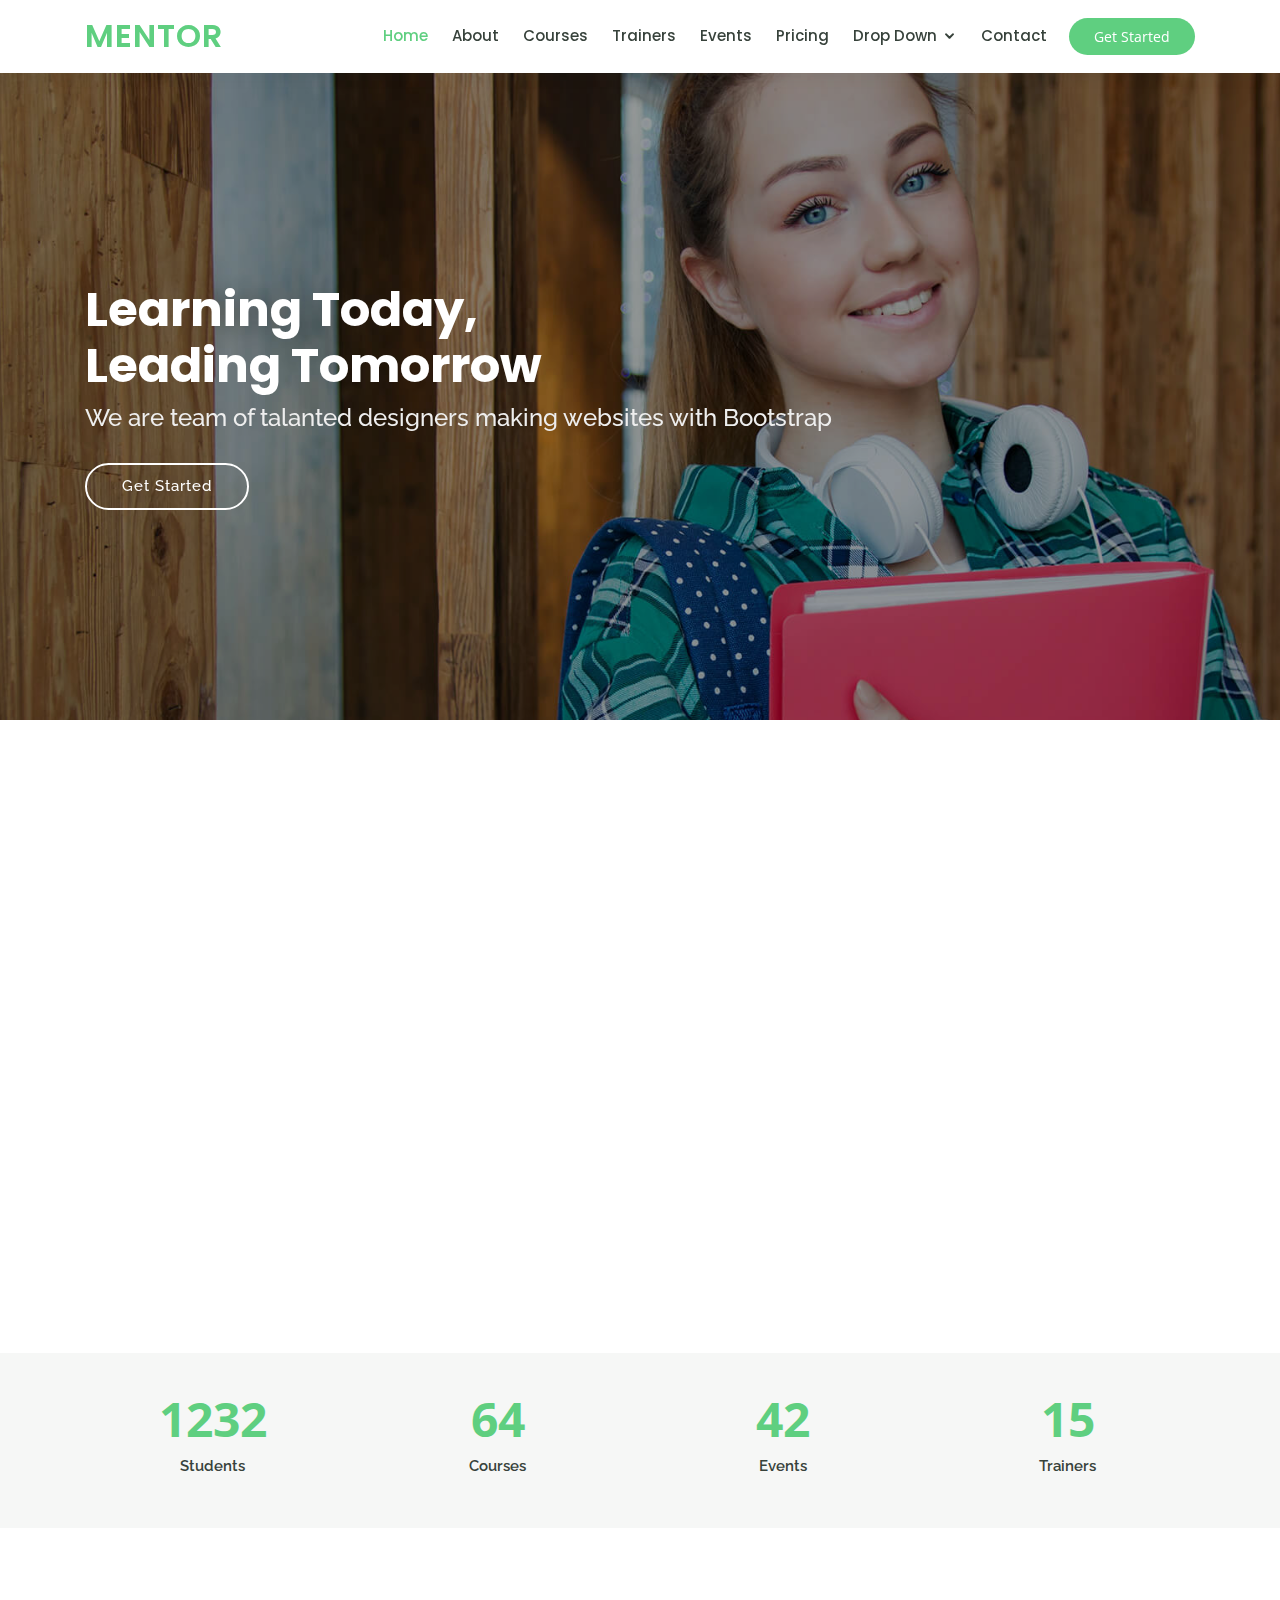
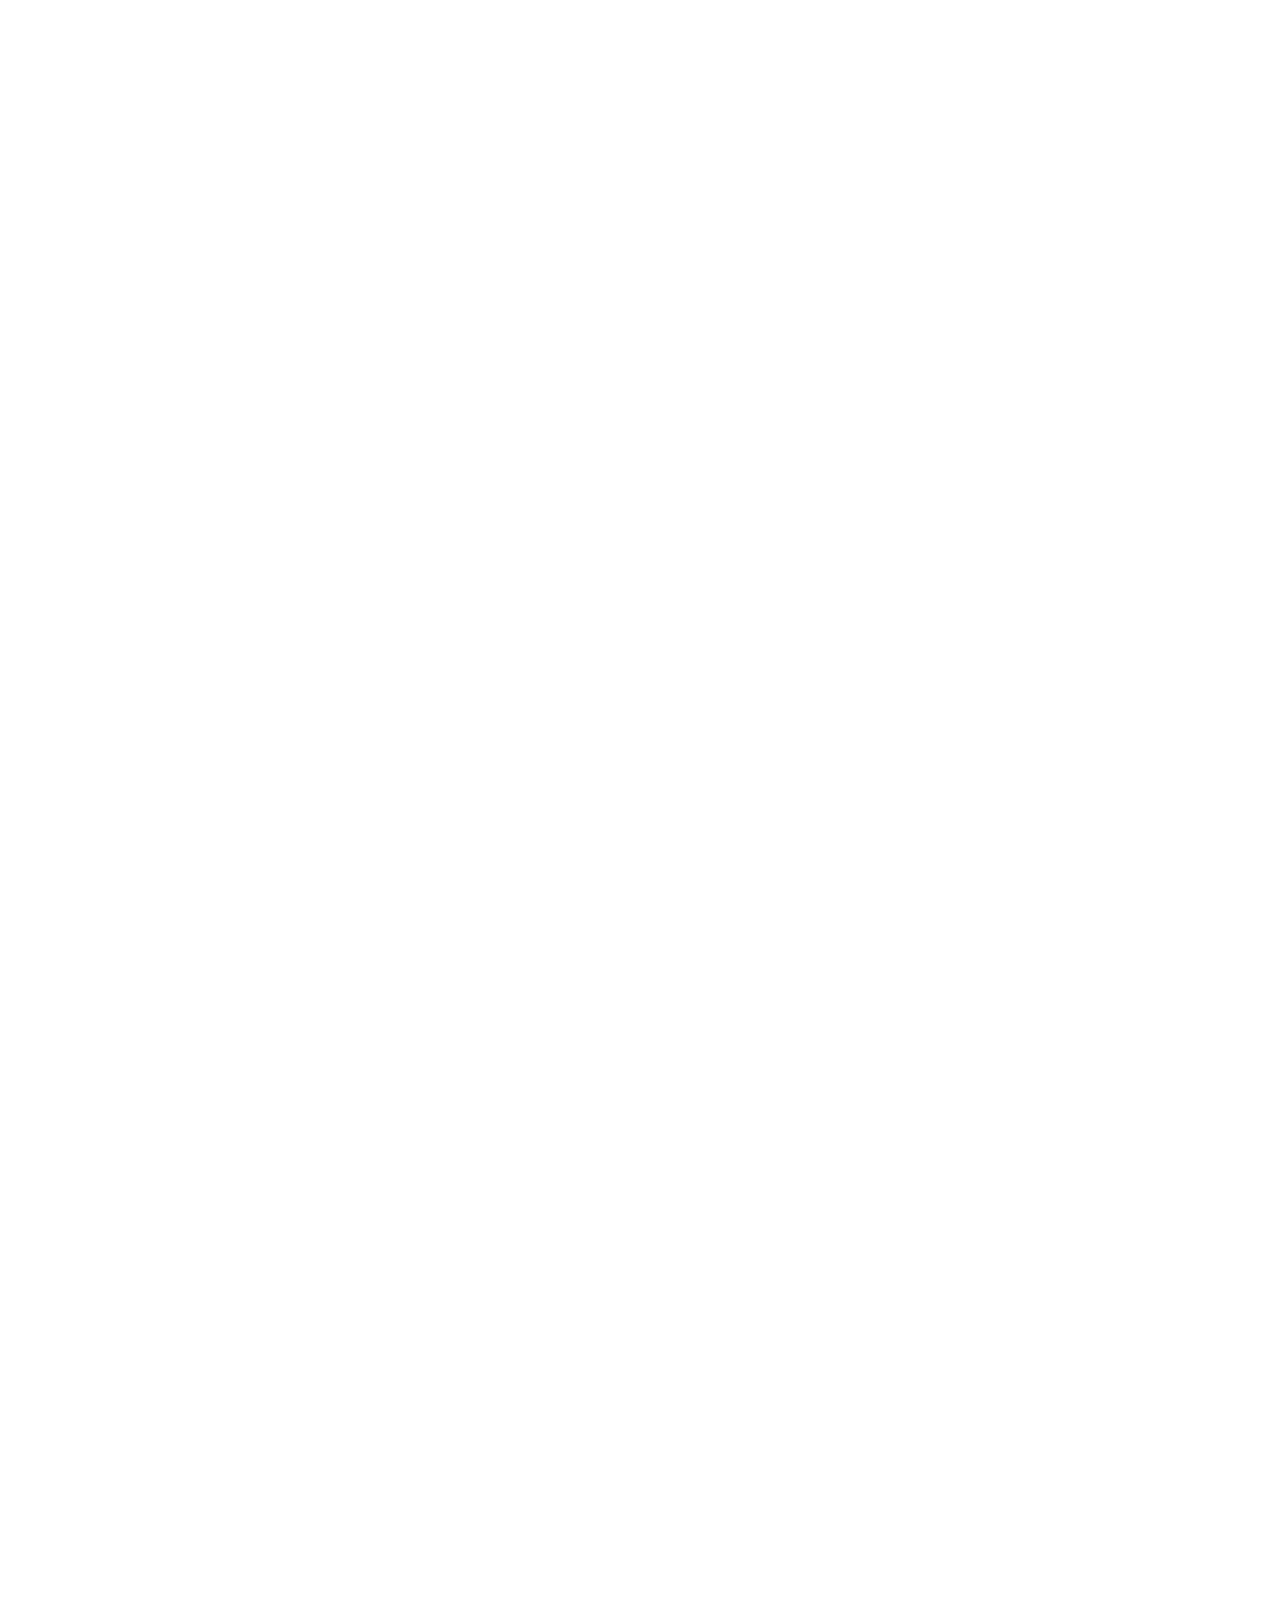
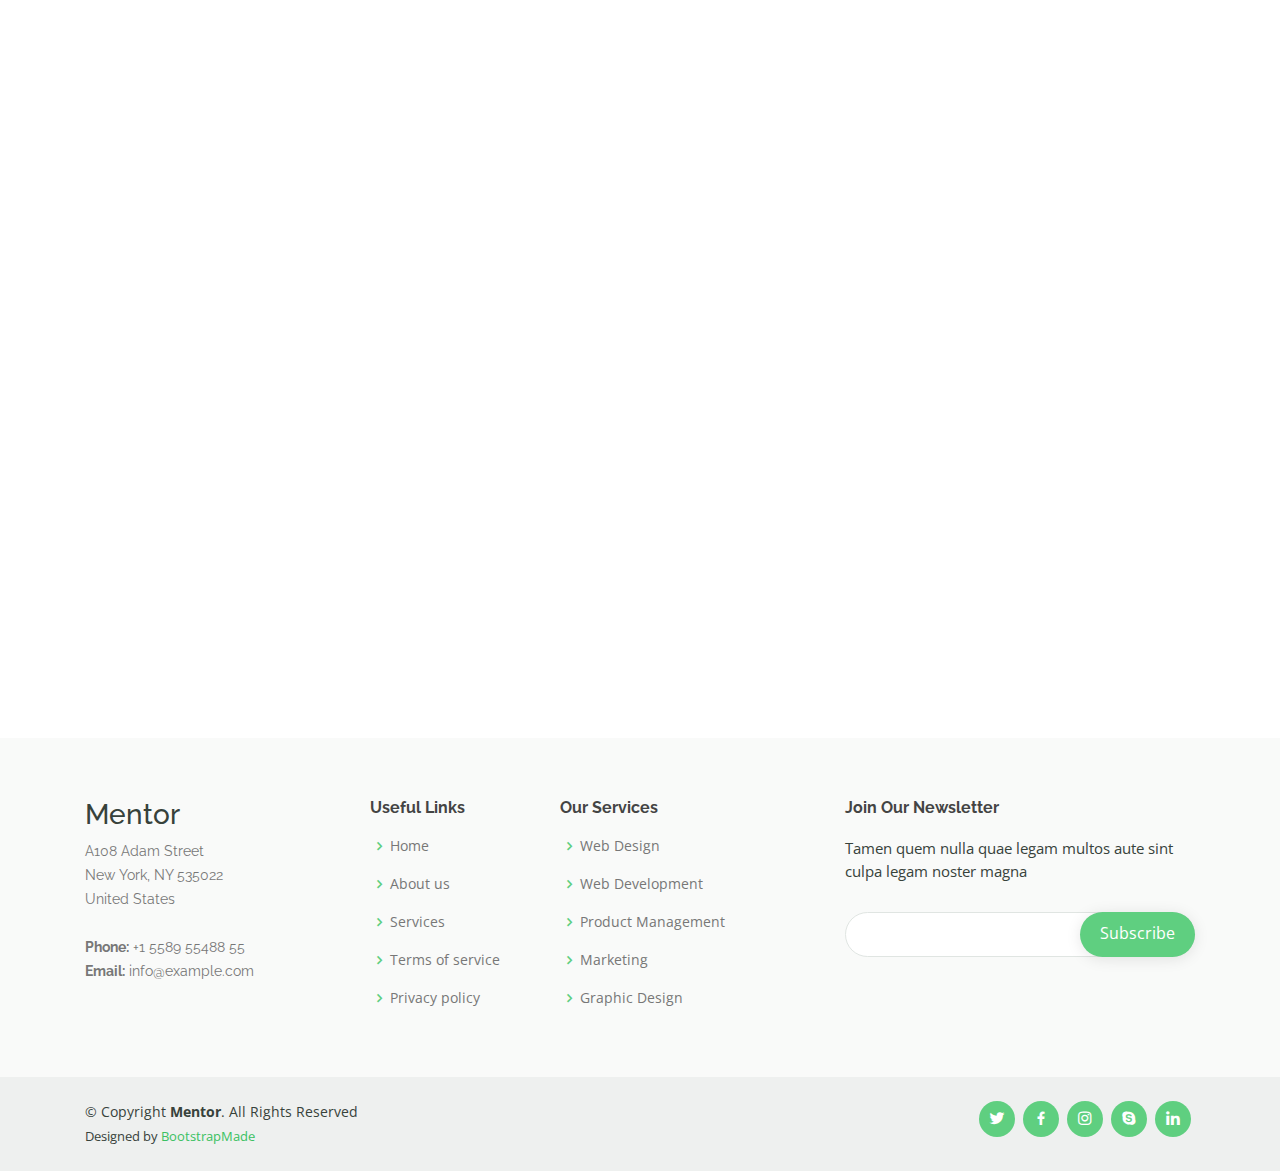
<file: coding-master/html/website-html/Mentor/index.html>
<!DOCTYPE html>
<html lang="en">

<head>
  <meta charset="utf-8">
  <meta content="width=device-width, initial-scale=1.0" name="viewport">

  <title>Mentor Bootstrap Template - Index</title>
  <meta content="" name="descriptison">
  <meta content="" name="keywords">

  <!-- Favicons -->
  <link href="assets/img/favicon.png" rel="icon">
  <link href="assets/img/apple-touch-icon.png" rel="apple-touch-icon">

  <!-- Google Fonts -->
  <link href="https://fonts.googleapis.com/css?family=Open+Sans:300,300i,400,400i,600,600i,700,700i|Raleway:300,300i,400,400i,500,500i,600,600i,700,700i|Poppins:300,300i,400,400i,500,500i,600,600i,700,700i" rel="stylesheet">

  <!-- Vendor CSS Files -->
  <link href="assets/vendor/bootstrap/css/bootstrap.min.css" rel="stylesheet">
  <link href="assets/vendor/icofont/icofont.min.css" rel="stylesheet">
  <link href="assets/vendor/boxicons/css/boxicons.min.css" rel="stylesheet">
  <link href="assets/vendor/remixicon/remixicon.css" rel="stylesheet">
  <link href="assets/vendor/owl.carousel/assets/owl.carousel.min.css" rel="stylesheet">
  <link href="assets/vendor/animate.css/animate.min.css" rel="stylesheet">
  <link href="assets/vendor/aos/aos.css" rel="stylesheet">

  <!-- Template Main CSS File -->
  <link href="assets/css/style.css" rel="stylesheet">

  <!-- =======================================================
  * Template Name: Mentor - v2.1.0
  * Template URL: https://bootstrapmade.com/mentor-free-education-bootstrap-theme/
  * Author: BootstrapMade.com
  * License: https://bootstrapmade.com/license/
  ======================================================== -->
</head>

<body>

  <!-- ======= Header ======= -->
  <header id="header" class="fixed-top">
    <div class="container d-flex align-items-center">

      <h1 class="logo mr-auto"><a href="index.html">Mentor</a></h1>
      <!-- Uncomment below if you prefer to use an image logo -->
      <!-- <a href="index.html" class="logo mr-auto"><img src="assets/img/logo.png" alt="" class="img-fluid"></a>-->

      <nav class="nav-menu d-none d-lg-block">
        <ul>
          <li class="active"><a href="index.html">Home</a></li>
          <li><a href="about.html">About</a></li>
          <li><a href="courses.html">Courses</a></li>
          <li><a href="trainers.html">Trainers</a></li>
          <li><a href="events.html">Events</a></li>
          <li><a href="pricing.html">Pricing</a></li>
          <li class="drop-down"><a href="">Drop Down</a>
            <ul>
              <li><a href="#">Drop Down 1</a></li>
              <li class="drop-down"><a href="#">Deep Drop Down</a>
                <ul>
                  <li><a href="#">Deep Drop Down 1</a></li>
                  <li><a href="#">Deep Drop Down 2</a></li>
                  <li><a href="#">Deep Drop Down 3</a></li>
                  <li><a href="#">Deep Drop Down 4</a></li>
                  <li><a href="#">Deep Drop Down 5</a></li>
                </ul>
              </li>
              <li><a href="#">Drop Down 2</a></li>
              <li><a href="#">Drop Down 3</a></li>
              <li><a href="#">Drop Down 4</a></li>
            </ul>
          </li>
          <li><a href="contact.html">Contact</a></li>

        </ul>
      </nav><!-- .nav-menu -->

      <a href="courses.html" class="get-started-btn">Get Started</a>

    </div>
  </header><!-- End Header -->

  <!-- ======= Hero Section ======= -->
  <section id="hero" class="d-flex justify-content-center align-items-center">
    <div class="container position-relative" data-aos="zoom-in" data-aos-delay="100">
      <h1>Learning Today,<br>Leading Tomorrow</h1>
      <h2>We are team of talanted designers making websites with Bootstrap</h2>
      <a href="courses.html" class="btn-get-started">Get Started</a>
    </div>
  </section><!-- End Hero -->

  <main id="main">

    <!-- ======= About Section ======= -->
    <section id="about" class="about">
      <div class="container" data-aos="fade-up">

        <div class="section-title">
          <h2>About</h2>
          <p>About Us</p>
        </div>

        <div class="row">
          <div class="col-lg-6 order-1 order-lg-2" data-aos="fade-left" data-aos-delay="100">
            <img src="assets/img/about.jpg" class="img-fluid" alt="">
          </div>
          <div class="col-lg-6 pt-4 pt-lg-0 order-2 order-lg-1 content">
            <h3>Voluptatem dignissimos provident quasi corporis voluptates sit assumenda.</h3>
            <p class="font-italic">
              Lorem ipsum dolor sit amet, consectetur adipiscing elit, sed do eiusmod tempor incididunt ut labore et dolore
              magna aliqua.
            </p>
            <ul>
              <li><i class="icofont-check-circled"></i> Ullamco laboris nisi ut aliquip ex ea commodo consequat.</li>
              <li><i class="icofont-check-circled"></i> Duis aute irure dolor in reprehenderit in voluptate velit.</li>
              <li><i class="icofont-check-circled"></i> Ullamco laboris nisi ut aliquip ex ea commodo consequat. Duis aute irure dolor in reprehenderit in voluptate trideta storacalaperda mastiro dolore eu fugiat nulla pariatur.</li>
            </ul>
            <p>
              Ullamco laboris nisi ut aliquip ex ea commodo consequat. Duis aute irure dolor in reprehenderit in voluptate
            </p>
            <a href="about.html" class="learn-more-btn">Learn More</a>
          </div>
        </div>

      </div>
    </section><!-- End About Section -->

    <!-- ======= Counts Section ======= -->
    <section id="counts" class="counts section-bg">
      <div class="container">

        <div class="row counters">

          <div class="col-lg-3 col-6 text-center">
            <span data-toggle="counter-up">1232</span>
            <p>Students</p>
          </div>

          <div class="col-lg-3 col-6 text-center">
            <span data-toggle="counter-up">64</span>
            <p>Courses</p>
          </div>

          <div class="col-lg-3 col-6 text-center">
            <span data-toggle="counter-up">42</span>
            <p>Events</p>
          </div>

          <div class="col-lg-3 col-6 text-center">
            <span data-toggle="counter-up">15</span>
            <p>Trainers</p>
          </div>

        </div>

      </div>
    </section><!-- End Counts Section -->

    <!-- ======= Why Us Section ======= -->
    <section id="why-us" class="why-us">
      <div class="container" data-aos="fade-up">

        <div class="row">
          <div class="col-lg-4 d-flex align-items-stretch">
            <div class="content">
              <h3>Why Choose Mentor?</h3>
              <p>
                Lorem ipsum dolor sit amet, consectetur adipiscing elit, sed do eiusmod tempor incididunt ut labore et dolore magna aliqua. Duis aute irure dolor in reprehenderit
                Asperiores dolores sed et. Tenetur quia eos. Autem tempore quibusdam vel necessitatibus optio ad corporis.
              </p>
              <div class="text-center">
                <a href="about.html" class="more-btn">Learn More <i class="bx bx-chevron-right"></i></a>
              </div>
            </div>
          </div>
          <div class="col-lg-8 d-flex align-items-stretch" data-aos="zoom-in" data-aos-delay="100">
            <div class="icon-boxes d-flex flex-column justify-content-center">
              <div class="row">
                <div class="col-xl-4 d-flex align-items-stretch">
                  <div class="icon-box mt-4 mt-xl-0">
                    <i class="bx bx-receipt"></i>
                    <h4>Corporis voluptates sit</h4>
                    <p>Consequuntur sunt aut quasi enim aliquam quae harum pariatur laboris nisi ut aliquip</p>
                  </div>
                </div>
                <div class="col-xl-4 d-flex align-items-stretch">
                  <div class="icon-box mt-4 mt-xl-0">
                    <i class="bx bx-cube-alt"></i>
                    <h4>Ullamco laboris ladore pan</h4>
                    <p>Excepteur sint occaecat cupidatat non proident, sunt in culpa qui officia deserunt</p>
                  </div>
                </div>
                <div class="col-xl-4 d-flex align-items-stretch">
                  <div class="icon-box mt-4 mt-xl-0">
                    <i class="bx bx-images"></i>
                    <h4>Labore consequatur</h4>
                    <p>Aut suscipit aut cum nemo deleniti aut omnis. Doloribus ut maiores omnis facere</p>
                  </div>
                </div>
              </div>
            </div><!-- End .content-->
          </div>
        </div>

      </div>
    </section><!-- End Why Us Section -->

    <!-- ======= Features Section ======= -->
    <section id="features" class="features">
      <div class="container" data-aos="fade-up">

        <div class="row" data-aos="zoom-in" data-aos-delay="100">
          <div class="col-lg-3 col-md-4">
            <div class="icon-box">
              <i class="ri-store-line" style="color: #ffbb2c;"></i>
              <h3><a href="">Lorem Ipsum</a></h3>
            </div>
          </div>
          <div class="col-lg-3 col-md-4 mt-4 mt-md-0">
            <div class="icon-box">
              <i class="ri-bar-chart-box-line" style="color: #5578ff;"></i>
              <h3><a href="">Dolor Sitema</a></h3>
            </div>
          </div>
          <div class="col-lg-3 col-md-4 mt-4 mt-md-0">
            <div class="icon-box">
              <i class="ri-calendar-todo-line" style="color: #e80368;"></i>
              <h3><a href="">Sed perspiciatis</a></h3>
            </div>
          </div>
          <div class="col-lg-3 col-md-4 mt-4 mt-lg-0">
            <div class="icon-box">
              <i class="ri-paint-brush-line" style="color: #e361ff;"></i>
              <h3><a href="">Magni Dolores</a></h3>
            </div>
          </div>
          <div class="col-lg-3 col-md-4 mt-4">
            <div class="icon-box">
              <i class="ri-database-2-line" style="color: #47aeff;"></i>
              <h3><a href="">Nemo Enim</a></h3>
            </div>
          </div>
          <div class="col-lg-3 col-md-4 mt-4">
            <div class="icon-box">
              <i class="ri-gradienter-line" style="color: #ffa76e;"></i>
              <h3><a href="">Eiusmod Tempor</a></h3>
            </div>
          </div>
          <div class="col-lg-3 col-md-4 mt-4">
            <div class="icon-box">
              <i class="ri-file-list-3-line" style="color: #11dbcf;"></i>
              <h3><a href="">Midela Teren</a></h3>
            </div>
          </div>
          <div class="col-lg-3 col-md-4 mt-4">
            <div class="icon-box">
              <i class="ri-price-tag-2-line" style="color: #4233ff;"></i>
              <h3><a href="">Pira Neve</a></h3>
            </div>
          </div>
          <div class="col-lg-3 col-md-4 mt-4">
            <div class="icon-box">
              <i class="ri-anchor-line" style="color: #b2904f;"></i>
              <h3><a href="">Dirada Pack</a></h3>
            </div>
          </div>
          <div class="col-lg-3 col-md-4 mt-4">
            <div class="icon-box">
              <i class="ri-disc-line" style="color: #b20969;"></i>
              <h3><a href="">Moton Ideal</a></h3>
            </div>
          </div>
          <div class="col-lg-3 col-md-4 mt-4">
            <div class="icon-box">
              <i class="ri-base-station-line" style="color: #ff5828;"></i>
              <h3><a href="">Verdo Park</a></h3>
            </div>
          </div>
          <div class="col-lg-3 col-md-4 mt-4">
            <div class="icon-box">
              <i class="ri-fingerprint-line" style="color: #29cc61;"></i>
              <h3><a href="">Flavor Nivelanda</a></h3>
            </div>
          </div>
        </div>

      </div>
    </section><!-- End Features Section -->

    <!-- ======= Popular Courses Section ======= -->
    <section id="popular-courses" class="courses">
      <div class="container" data-aos="fade-up">

        <div class="section-title">
          <h2>Courses</h2>
          <p>Popular Courses</p>
        </div>

        <div class="row" data-aos="zoom-in" data-aos-delay="100">

          <div class="col-lg-4 col-md-6 d-flex align-items-stretch">
            <div class="course-item">
              <img src="assets/img/course-1.jpg" class="img-fluid" alt="...">
              <div class="course-content">
                <div class="d-flex justify-content-between align-items-center mb-3">
                  <h4>Web Development</h4>
                  <p class="price">$169</p>
                </div>

                <h3><a href="course-details.html">Website Design</a></h3>
                <p>Et architecto provident deleniti facere repellat nobis iste. Id facere quia quae dolores dolorem tempore.</p>
                <div class="trainer d-flex justify-content-between align-items-center">
                  <div class="trainer-profile d-flex align-items-center">
                    <img src="assets/img/trainers/trainer-1.jpg" class="img-fluid" alt="">
                    <span>Antonio</span>
                  </div>
                  <div class="trainer-rank d-flex align-items-center">
                    <i class="bx bx-user"></i>&nbsp;50
                    &nbsp;&nbsp;
                    <i class="bx bx-heart"></i>&nbsp;65
                  </div>
                </div>
              </div>
            </div>
          </div> <!-- End Course Item-->

          <div class="col-lg-4 col-md-6 d-flex align-items-stretch mt-4 mt-md-0">
            <div class="course-item">
              <img src="assets/img/course-2.jpg" class="img-fluid" alt="...">
              <div class="course-content">
                <div class="d-flex justify-content-between align-items-center mb-3">
                  <h4>Marketing</h4>
                  <p class="price">$250</p>
                </div>

                <h3><a href="course-details.html">Search Engine Optimization</a></h3>
                <p>Et architecto provident deleniti facere repellat nobis iste. Id facere quia quae dolores dolorem tempore.</p>
                <div class="trainer d-flex justify-content-between align-items-center">
                  <div class="trainer-profile d-flex align-items-center">
                    <img src="assets/img/trainers/trainer-2.jpg" class="img-fluid" alt="">
                    <span>Lana</span>
                  </div>
                  <div class="trainer-rank d-flex align-items-center">
                    <i class="bx bx-user"></i>&nbsp;35
                    &nbsp;&nbsp;
                    <i class="bx bx-heart"></i>&nbsp;42
                  </div>
                </div>
              </div>
            </div>
          </div> <!-- End Course Item-->

          <div class="col-lg-4 col-md-6 d-flex align-items-stretch mt-4 mt-lg-0">
            <div class="course-item">
              <img src="assets/img/course-3.jpg" class="img-fluid" alt="...">
              <div class="course-content">
                <div class="d-flex justify-content-between align-items-center mb-3">
                  <h4>Content</h4>
                  <p class="price">$180</p>
                </div>

                <h3><a href="course-details.html">Copywriting</a></h3>
                <p>Et architecto provident deleniti facere repellat nobis iste. Id facere quia quae dolores dolorem tempore.</p>
                <div class="trainer d-flex justify-content-between align-items-center">
                  <div class="trainer-profile d-flex align-items-center">
                    <img src="assets/img/trainers/trainer-3.jpg" class="img-fluid" alt="">
                    <span>Brandon</span>
                  </div>
                  <div class="trainer-rank d-flex align-items-center">
                    <i class="bx bx-user"></i>&nbsp;20
                    &nbsp;&nbsp;
                    <i class="bx bx-heart"></i>&nbsp;85
                  </div>
                </div>
              </div>
            </div>
          </div> <!-- End Course Item-->

        </div>

      </div>
    </section><!-- End Popular Courses Section -->

    <!-- ======= Trainers Section ======= -->
    <section id="trainers" class="trainers">
      <div class="container" data-aos="fade-up">

        <div class="section-title">
          <h2>Trainers</h2>
          <p>Our Professional Trainers</p>
        </div>

        <div class="row" data-aos="zoom-in" data-aos-delay="100">
          <div class="col-lg-4 col-md-6 d-flex align-items-stretch">
            <div class="member">
              <img src="assets/img/trainers/trainer-1.jpg" class="img-fluid" alt="">
              <div class="member-content">
                <h4>Walter White</h4>
                <span>Web Development</span>
                <p>
                  Magni qui quod omnis unde et eos fuga et exercitationem. Odio veritatis perspiciatis quaerat qui aut aut aut
                </p>
                <div class="social">
                  <a href=""><i class="icofont-twitter"></i></a>
                  <a href=""><i class="icofont-facebook"></i></a>
                  <a href=""><i class="icofont-instagram"></i></a>
                  <a href=""><i class="icofont-linkedin"></i></a>
                </div>
              </div>
            </div>
          </div>

          <div class="col-lg-4 col-md-6 d-flex align-items-stretch">
            <div class="member">
              <img src="assets/img/trainers/trainer-2.jpg" class="img-fluid" alt="">
              <div class="member-content">
                <h4>Sarah Jhinson</h4>
                <span>Marketing</span>
                <p>
                  Repellat fugiat adipisci nemo illum nesciunt voluptas repellendus. In architecto rerum rerum temporibus
                </p>
                <div class="social">
                  <a href=""><i class="icofont-twitter"></i></a>
                  <a href=""><i class="icofont-facebook"></i></a>
                  <a href=""><i class="icofont-instagram"></i></a>
                  <a href=""><i class="icofont-linkedin"></i></a>
                </div>
              </div>
            </div>
          </div>

          <div class="col-lg-4 col-md-6 d-flex align-items-stretch">
            <div class="member">
              <img src="assets/img/trainers/trainer-3.jpg" class="img-fluid" alt="">
              <div class="member-content">
                <h4>William Anderson</h4>
                <span>Content</span>
                <p>
                  Voluptas necessitatibus occaecati quia. Earum totam consequuntur qui porro et laborum toro des clara
                </p>
                <div class="social">
                  <a href=""><i class="icofont-twitter"></i></a>
                  <a href=""><i class="icofont-facebook"></i></a>
                  <a href=""><i class="icofont-instagram"></i></a>
                  <a href=""><i class="icofont-linkedin"></i></a>
                </div>
              </div>
            </div>
          </div>

        </div>

      </div>
    </section><!-- End Trainers Section -->

  </main><!-- End #main -->

  <!-- ======= Footer ======= -->
  <footer id="footer">

    <div class="footer-top">
      <div class="container">
        <div class="row">

          <div class="col-lg-3 col-md-6 footer-contact">
            <h3>Mentor</h3>
            <p>
              A108 Adam Street <br>
              New York, NY 535022<br>
              United States <br><br>
              <strong>Phone:</strong> +1 5589 55488 55<br>
              <strong>Email:</strong> info@example.com<br>
            </p>
          </div>

          <div class="col-lg-2 col-md-6 footer-links">
            <h4>Useful Links</h4>
            <ul>
              <li><i class="bx bx-chevron-right"></i> <a href="#">Home</a></li>
              <li><i class="bx bx-chevron-right"></i> <a href="#">About us</a></li>
              <li><i class="bx bx-chevron-right"></i> <a href="#">Services</a></li>
              <li><i class="bx bx-chevron-right"></i> <a href="#">Terms of service</a></li>
              <li><i class="bx bx-chevron-right"></i> <a href="#">Privacy policy</a></li>
            </ul>
          </div>

          <div class="col-lg-3 col-md-6 footer-links">
            <h4>Our Services</h4>
            <ul>
              <li><i class="bx bx-chevron-right"></i> <a href="#">Web Design</a></li>
              <li><i class="bx bx-chevron-right"></i> <a href="#">Web Development</a></li>
              <li><i class="bx bx-chevron-right"></i> <a href="#">Product Management</a></li>
              <li><i class="bx bx-chevron-right"></i> <a href="#">Marketing</a></li>
              <li><i class="bx bx-chevron-right"></i> <a href="#">Graphic Design</a></li>
            </ul>
          </div>

          <div class="col-lg-4 col-md-6 footer-newsletter">
            <h4>Join Our Newsletter</h4>
            <p>Tamen quem nulla quae legam multos aute sint culpa legam noster magna</p>
            <form action="" method="post">
              <input type="email" name="email"><input type="submit" value="Subscribe">
            </form>
          </div>

        </div>
      </div>
    </div>

    <div class="container d-md-flex py-4">

      <div class="mr-md-auto text-center text-md-left">
        <div class="copyright">
          &copy; Copyright <strong><span>Mentor</span></strong>. All Rights Reserved
        </div>
        <div class="credits">
          <!-- All the links in the footer should remain intact. -->
          <!-- You can delete the links only if you purchased the pro version. -->
          <!-- Licensing information: https://bootstrapmade.com/license/ -->
          <!-- Purchase the pro version with working PHP/AJAX contact form: https://bootstrapmade.com/mentor-free-education-bootstrap-theme/ -->
          Designed by <a href="https://bootstrapmade.com/">BootstrapMade</a>
        </div>
      </div>
      <div class="social-links text-center text-md-right pt-3 pt-md-0">
        <a href="#" class="twitter"><i class="bx bxl-twitter"></i></a>
        <a href="#" class="facebook"><i class="bx bxl-facebook"></i></a>
        <a href="#" class="instagram"><i class="bx bxl-instagram"></i></a>
        <a href="#" class="google-plus"><i class="bx bxl-skype"></i></a>
        <a href="#" class="linkedin"><i class="bx bxl-linkedin"></i></a>
      </div>
    </div>
  </footer><!-- End Footer -->

  <a href="#" class="back-to-top"><i class="bx bx-up-arrow-alt"></i></a>
  <div id="preloader"></div>

  <!-- Vendor JS Files -->
  <script src="assets/vendor/jquery/jquery.min.js"></script>
  <script src="assets/vendor/bootstrap/js/bootstrap.bundle.min.js"></script>
  <script src="assets/vendor/jquery.easing/jquery.easing.min.js"></script>
  <script src="assets/vendor/php-email-form/validate.js"></script>
  <script src="assets/vendor/waypoints/jquery.waypoints.min.js"></script>
  <script src="assets/vendor/counterup/counterup.min.js"></script>
  <script src="assets/vendor/owl.carousel/owl.carousel.min.js"></script>
  <script src="assets/vendor/aos/aos.js"></script>

  <!-- Template Main JS File -->
  <script src="assets/js/main.js"></script>

</body>

</html>
</file>
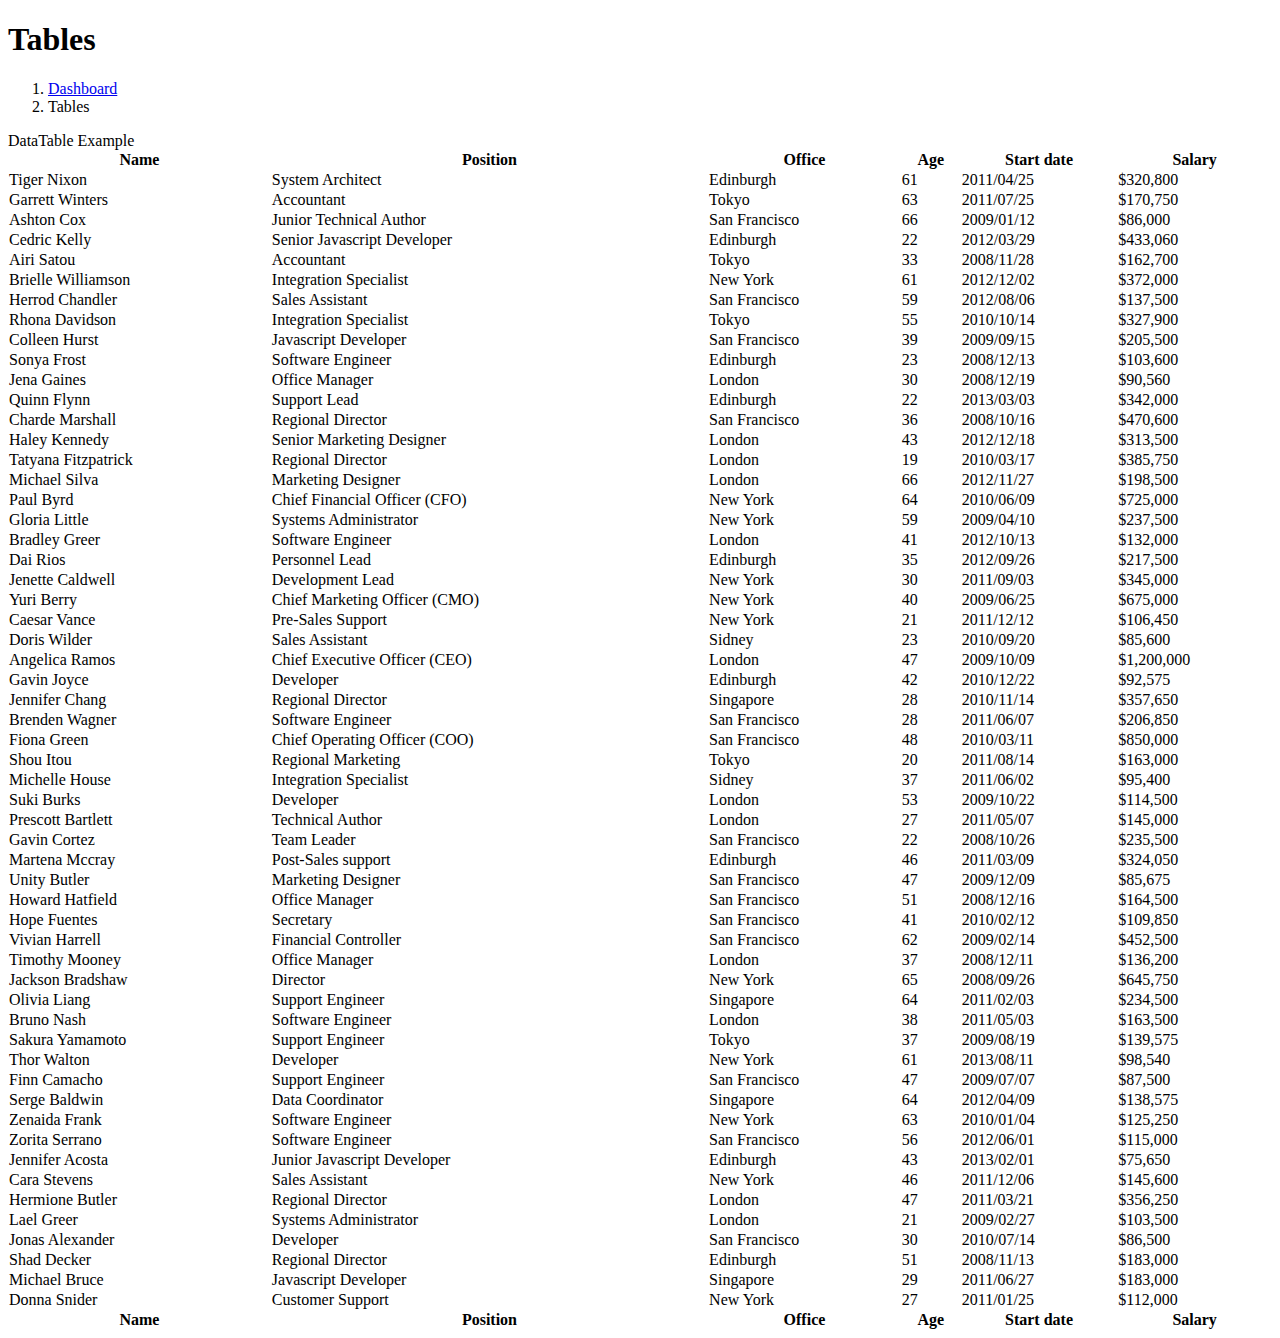
<file: coding-master/admin/tables.html>
<!DOCTYPE html>
<html lang="en">
    <link href="https://cdn.datatables.net/1.10.20/css/dataTables.bootstrap4.min.css" rel="stylesheet" crossorigin="anonymous" />
            <div id="layoutSidenav_content">
                <main>
                    <div class="container-fluid">
                        <h1 class="mt-4">Tables</h1>
                        <ol class="breadcrumb mb-4">
                            <li class="breadcrumb-item"><a href="index.html">Dashboard</a></li>
                            <li class="breadcrumb-item active">Tables</li>
                        </ol>
                        
                        <div class="card mb-4">
                            <div class="card-header">
                                <i class="fas fa-table mr-1"></i>
                                DataTable Example
                            </div>
                            <div class="card-body">
                                <div class="table-responsive">
                                    <table class="table table-bordered" id="dataTable" width="100%" cellspacing="0">
                                        <thead>
                                            <tr>
                                                <th>Name</th>
                                                <th>Position</th>
                                                <th>Office</th>
                                                <th>Age</th>
                                                <th>Start date</th>
                                                <th>Salary</th>
                                            </tr>
                                        </thead>
                                        <tfoot>
                                            <tr>
                                                <th>Name</th>
                                                <th>Position</th>
                                                <th>Office</th>
                                                <th>Age</th>
                                                <th>Start date</th>
                                                <th>Salary</th>
                                            </tr>
                                        </tfoot>
                                        <tbody>
                                            <tr>
                                                <td>Tiger Nixon</td>
                                                <td>System Architect</td>
                                                <td>Edinburgh</td>
                                                <td>61</td>
                                                <td>2011/04/25</td>
                                                <td>$320,800</td>
                                            </tr>
                                            <tr>
                                                <td>Garrett Winters</td>
                                                <td>Accountant</td>
                                                <td>Tokyo</td>
                                                <td>63</td>
                                                <td>2011/07/25</td>
                                                <td>$170,750</td>
                                            </tr>
                                            <tr>
                                                <td>Ashton Cox</td>
                                                <td>Junior Technical Author</td>
                                                <td>San Francisco</td>
                                                <td>66</td>
                                                <td>2009/01/12</td>
                                                <td>$86,000</td>
                                            </tr>
                                            <tr>
                                                <td>Cedric Kelly</td>
                                                <td>Senior Javascript Developer</td>
                                                <td>Edinburgh</td>
                                                <td>22</td>
                                                <td>2012/03/29</td>
                                                <td>$433,060</td>
                                            </tr>
                                            <tr>
                                                <td>Airi Satou</td>
                                                <td>Accountant</td>
                                                <td>Tokyo</td>
                                                <td>33</td>
                                                <td>2008/11/28</td>
                                                <td>$162,700</td>
                                            </tr>
                                            <tr>
                                                <td>Brielle Williamson</td>
                                                <td>Integration Specialist</td>
                                                <td>New York</td>
                                                <td>61</td>
                                                <td>2012/12/02</td>
                                                <td>$372,000</td>
                                            </tr>
                                            <tr>
                                                <td>Herrod Chandler</td>
                                                <td>Sales Assistant</td>
                                                <td>San Francisco</td>
                                                <td>59</td>
                                                <td>2012/08/06</td>
                                                <td>$137,500</td>
                                            </tr>
                                            <tr>
                                                <td>Rhona Davidson</td>
                                                <td>Integration Specialist</td>
                                                <td>Tokyo</td>
                                                <td>55</td>
                                                <td>2010/10/14</td>
                                                <td>$327,900</td>
                                            </tr>
                                            <tr>
                                                <td>Colleen Hurst</td>
                                                <td>Javascript Developer</td>
                                                <td>San Francisco</td>
                                                <td>39</td>
                                                <td>2009/09/15</td>
                                                <td>$205,500</td>
                                            </tr>
                                            <tr>
                                                <td>Sonya Frost</td>
                                                <td>Software Engineer</td>
                                                <td>Edinburgh</td>
                                                <td>23</td>
                                                <td>2008/12/13</td>
                                                <td>$103,600</td>
                                            </tr>
                                            <tr>
                                                <td>Jena Gaines</td>
                                                <td>Office Manager</td>
                                                <td>London</td>
                                                <td>30</td>
                                                <td>2008/12/19</td>
                                                <td>$90,560</td>
                                            </tr>
                                            <tr>
                                                <td>Quinn Flynn</td>
                                                <td>Support Lead</td>
                                                <td>Edinburgh</td>
                                                <td>22</td>
                                                <td>2013/03/03</td>
                                                <td>$342,000</td>
                                            </tr>
                                            <tr>
                                                <td>Charde Marshall</td>
                                                <td>Regional Director</td>
                                                <td>San Francisco</td>
                                                <td>36</td>
                                                <td>2008/10/16</td>
                                                <td>$470,600</td>
                                            </tr>
                                            <tr>
                                                <td>Haley Kennedy</td>
                                                <td>Senior Marketing Designer</td>
                                                <td>London</td>
                                                <td>43</td>
                                                <td>2012/12/18</td>
                                                <td>$313,500</td>
                                            </tr>
                                            <tr>
                                                <td>Tatyana Fitzpatrick</td>
                                                <td>Regional Director</td>
                                                <td>London</td>
                                                <td>19</td>
                                                <td>2010/03/17</td>
                                                <td>$385,750</td>
                                            </tr>
                                            <tr>
                                                <td>Michael Silva</td>
                                                <td>Marketing Designer</td>
                                                <td>London</td>
                                                <td>66</td>
                                                <td>2012/11/27</td>
                                                <td>$198,500</td>
                                            </tr>
                                            <tr>
                                                <td>Paul Byrd</td>
                                                <td>Chief Financial Officer (CFO)</td>
                                                <td>New York</td>
                                                <td>64</td>
                                                <td>2010/06/09</td>
                                                <td>$725,000</td>
                                            </tr>
                                            <tr>
                                                <td>Gloria Little</td>
                                                <td>Systems Administrator</td>
                                                <td>New York</td>
                                                <td>59</td>
                                                <td>2009/04/10</td>
                                                <td>$237,500</td>
                                            </tr>
                                            <tr>
                                                <td>Bradley Greer</td>
                                                <td>Software Engineer</td>
                                                <td>London</td>
                                                <td>41</td>
                                                <td>2012/10/13</td>
                                                <td>$132,000</td>
                                            </tr>
                                            <tr>
                                                <td>Dai Rios</td>
                                                <td>Personnel Lead</td>
                                                <td>Edinburgh</td>
                                                <td>35</td>
                                                <td>2012/09/26</td>
                                                <td>$217,500</td>
                                            </tr>
                                            <tr>
                                                <td>Jenette Caldwell</td>
                                                <td>Development Lead</td>
                                                <td>New York</td>
                                                <td>30</td>
                                                <td>2011/09/03</td>
                                                <td>$345,000</td>
                                            </tr>
                                            <tr>
                                                <td>Yuri Berry</td>
                                                <td>Chief Marketing Officer (CMO)</td>
                                                <td>New York</td>
                                                <td>40</td>
                                                <td>2009/06/25</td>
                                                <td>$675,000</td>
                                            </tr>
                                            <tr>
                                                <td>Caesar Vance</td>
                                                <td>Pre-Sales Support</td>
                                                <td>New York</td>
                                                <td>21</td>
                                                <td>2011/12/12</td>
                                                <td>$106,450</td>
                                            </tr>
                                            <tr>
                                                <td>Doris Wilder</td>
                                                <td>Sales Assistant</td>
                                                <td>Sidney</td>
                                                <td>23</td>
                                                <td>2010/09/20</td>
                                                <td>$85,600</td>
                                            </tr>
                                            <tr>
                                                <td>Angelica Ramos</td>
                                                <td>Chief Executive Officer (CEO)</td>
                                                <td>London</td>
                                                <td>47</td>
                                                <td>2009/10/09</td>
                                                <td>$1,200,000</td>
                                            </tr>
                                            <tr>
                                                <td>Gavin Joyce</td>
                                                <td>Developer</td>
                                                <td>Edinburgh</td>
                                                <td>42</td>
                                                <td>2010/12/22</td>
                                                <td>$92,575</td>
                                            </tr>
                                            <tr>
                                                <td>Jennifer Chang</td>
                                                <td>Regional Director</td>
                                                <td>Singapore</td>
                                                <td>28</td>
                                                <td>2010/11/14</td>
                                                <td>$357,650</td>
                                            </tr>
                                            <tr>
                                                <td>Brenden Wagner</td>
                                                <td>Software Engineer</td>
                                                <td>San Francisco</td>
                                                <td>28</td>
                                                <td>2011/06/07</td>
                                                <td>$206,850</td>
                                            </tr>
                                            <tr>
                                                <td>Fiona Green</td>
                                                <td>Chief Operating Officer (COO)</td>
                                                <td>San Francisco</td>
                                                <td>48</td>
                                                <td>2010/03/11</td>
                                                <td>$850,000</td>
                                            </tr>
                                            <tr>
                                                <td>Shou Itou</td>
                                                <td>Regional Marketing</td>
                                                <td>Tokyo</td>
                                                <td>20</td>
                                                <td>2011/08/14</td>
                                                <td>$163,000</td>
                                            </tr>
                                            <tr>
                                                <td>Michelle House</td>
                                                <td>Integration Specialist</td>
                                                <td>Sidney</td>
                                                <td>37</td>
                                                <td>2011/06/02</td>
                                                <td>$95,400</td>
                                            </tr>
                                            <tr>
                                                <td>Suki Burks</td>
                                                <td>Developer</td>
                                                <td>London</td>
                                                <td>53</td>
                                                <td>2009/10/22</td>
                                                <td>$114,500</td>
                                            </tr>
                                            <tr>
                                                <td>Prescott Bartlett</td>
                                                <td>Technical Author</td>
                                                <td>London</td>
                                                <td>27</td>
                                                <td>2011/05/07</td>
                                                <td>$145,000</td>
                                            </tr>
                                            <tr>
                                                <td>Gavin Cortez</td>
                                                <td>Team Leader</td>
                                                <td>San Francisco</td>
                                                <td>22</td>
                                                <td>2008/10/26</td>
                                                <td>$235,500</td>
                                            </tr>
                                            <tr>
                                                <td>Martena Mccray</td>
                                                <td>Post-Sales support</td>
                                                <td>Edinburgh</td>
                                                <td>46</td>
                                                <td>2011/03/09</td>
                                                <td>$324,050</td>
                                            </tr>
                                            <tr>
                                                <td>Unity Butler</td>
                                                <td>Marketing Designer</td>
                                                <td>San Francisco</td>
                                                <td>47</td>
                                                <td>2009/12/09</td>
                                                <td>$85,675</td>
                                            </tr>
                                            <tr>
                                                <td>Howard Hatfield</td>
                                                <td>Office Manager</td>
                                                <td>San Francisco</td>
                                                <td>51</td>
                                                <td>2008/12/16</td>
                                                <td>$164,500</td>
                                            </tr>
                                            <tr>
                                                <td>Hope Fuentes</td>
                                                <td>Secretary</td>
                                                <td>San Francisco</td>
                                                <td>41</td>
                                                <td>2010/02/12</td>
                                                <td>$109,850</td>
                                            </tr>
                                            <tr>
                                                <td>Vivian Harrell</td>
                                                <td>Financial Controller</td>
                                                <td>San Francisco</td>
                                                <td>62</td>
                                                <td>2009/02/14</td>
                                                <td>$452,500</td>
                                            </tr>
                                            <tr>
                                                <td>Timothy Mooney</td>
                                                <td>Office Manager</td>
                                                <td>London</td>
                                                <td>37</td>
                                                <td>2008/12/11</td>
                                                <td>$136,200</td>
                                            </tr>
                                            <tr>
                                                <td>Jackson Bradshaw</td>
                                                <td>Director</td>
                                                <td>New York</td>
                                                <td>65</td>
                                                <td>2008/09/26</td>
                                                <td>$645,750</td>
                                            </tr>
                                            <tr>
                                                <td>Olivia Liang</td>
                                                <td>Support Engineer</td>
                                                <td>Singapore</td>
                                                <td>64</td>
                                                <td>2011/02/03</td>
                                                <td>$234,500</td>
                                            </tr>
                                            <tr>
                                                <td>Bruno Nash</td>
                                                <td>Software Engineer</td>
                                                <td>London</td>
                                                <td>38</td>
                                                <td>2011/05/03</td>
                                                <td>$163,500</td>
                                            </tr>
                                            <tr>
                                                <td>Sakura Yamamoto</td>
                                                <td>Support Engineer</td>
                                                <td>Tokyo</td>
                                                <td>37</td>
                                                <td>2009/08/19</td>
                                                <td>$139,575</td>
                                            </tr>
                                            <tr>
                                                <td>Thor Walton</td>
                                                <td>Developer</td>
                                                <td>New York</td>
                                                <td>61</td>
                                                <td>2013/08/11</td>
                                                <td>$98,540</td>
                                            </tr>
                                            <tr>
                                                <td>Finn Camacho</td>
                                                <td>Support Engineer</td>
                                                <td>San Francisco</td>
                                                <td>47</td>
                                                <td>2009/07/07</td>
                                                <td>$87,500</td>
                                            </tr>
                                            <tr>
                                                <td>Serge Baldwin</td>
                                                <td>Data Coordinator</td>
                                                <td>Singapore</td>
                                                <td>64</td>
                                                <td>2012/04/09</td>
                                                <td>$138,575</td>
                                            </tr>
                                            <tr>
                                                <td>Zenaida Frank</td>
                                                <td>Software Engineer</td>
                                                <td>New York</td>
                                                <td>63</td>
                                                <td>2010/01/04</td>
                                                <td>$125,250</td>
                                            </tr>
                                            <tr>
                                                <td>Zorita Serrano</td>
                                                <td>Software Engineer</td>
                                                <td>San Francisco</td>
                                                <td>56</td>
                                                <td>2012/06/01</td>
                                                <td>$115,000</td>
                                            </tr>
                                            <tr>
                                                <td>Jennifer Acosta</td>
                                                <td>Junior Javascript Developer</td>
                                                <td>Edinburgh</td>
                                                <td>43</td>
                                                <td>2013/02/01</td>
                                                <td>$75,650</td>
                                            </tr>
                                            <tr>
                                                <td>Cara Stevens</td>
                                                <td>Sales Assistant</td>
                                                <td>New York</td>
                                                <td>46</td>
                                                <td>2011/12/06</td>
                                                <td>$145,600</td>
                                            </tr>
                                            <tr>
                                                <td>Hermione Butler</td>
                                                <td>Regional Director</td>
                                                <td>London</td>
                                                <td>47</td>
                                                <td>2011/03/21</td>
                                                <td>$356,250</td>
                                            </tr>
                                            <tr>
                                                <td>Lael Greer</td>
                                                <td>Systems Administrator</td>
                                                <td>London</td>
                                                <td>21</td>
                                                <td>2009/02/27</td>
                                                <td>$103,500</td>
                                            </tr>
                                            <tr>
                                                <td>Jonas Alexander</td>
                                                <td>Developer</td>
                                                <td>San Francisco</td>
                                                <td>30</td>
                                                <td>2010/07/14</td>
                                                <td>$86,500</td>
                                            </tr>
                                            <tr>
                                                <td>Shad Decker</td>
                                                <td>Regional Director</td>
                                                <td>Edinburgh</td>
                                                <td>51</td>
                                                <td>2008/11/13</td>
                                                <td>$183,000</td>
                                            </tr>
                                            <tr>
                                                <td>Michael Bruce</td>
                                                <td>Javascript Developer</td>
                                                <td>Singapore</td>
                                                <td>29</td>
                                                <td>2011/06/27</td>
                                                <td>$183,000</td>
                                            </tr>
                                            <tr>
                                                <td>Donna Snider</td>
                                                <td>Customer Support</td>
                                                <td>New York</td>
                                                <td>27</td>
                                                <td>2011/01/25</td>
                                                <td>$112,000</td>
                                            </tr>
                                        </tbody>
                                    </table>
                                </div>
                            </div>
                        </div>
                    </div>
                </main>
        
            </div>
        </div>
        <script src="https://code.jquery.com/jquery-3.5.1.min.js" crossorigin="anonymous"></script>
        <script src="https://stackpath.bootstrapcdn.com/bootstrap/4.5.0/js/bootstrap.bundle.min.js" crossorigin="anonymous"></script>
        <script src="js/scripts.js"></script>
        <script src="https://cdn.datatables.net/1.10.20/js/jquery.dataTables.min.js" crossorigin="anonymous"></script>
        <script src="https://cdn.datatables.net/1.10.20/js/dataTables.bootstrap4.min.js" crossorigin="anonymous"></script>
        <script src="assets/demo/datatables-demo.js"></script>
    </body>
</html>
</file>
<file: coding-master/html/website-html/Mentor/assets/css/style.css>
/**
* Template Name: Mentor - v2.1.0
* Template URL: https://bootstrapmade.com/mentor-free-education-bootstrap-theme/
* Author: BootstrapMade.com
* License: https://bootstrapmade.com/license/
*/

/*--------------------------------------------------------------
# General
--------------------------------------------------------------*/
body {
  font-family: "Open Sans", sans-serif;
  color: #444444;
}

a {
  color: #5fcf80;
}

a:hover {
  color: #86db9f;
  text-decoration: none;
}

h1, h2, h3, h4, h5, h6 {
  font-family: "Raleway", sans-serif;
}

/*--------------------------------------------------------------
# Back to top button
--------------------------------------------------------------*/
.back-to-top {
  position: fixed;
  display: none;
  right: 15px;
  bottom: 15px;
  z-index: 99999;
}

.back-to-top i {
  display: flex;
  align-items: center;
  justify-content: center;
  font-size: 24px;
  width: 40px;
  height: 40px;
  border-radius: 50px;
  background: #5fcf80;
  color: #fff;
  transition: all 0.4s;
}

.back-to-top i:hover {
  background: #3ac162;
  color: #fff;
}

/*--------------------------------------------------------------
# Preloader
--------------------------------------------------------------*/
#preloader {
  position: fixed;
  top: 0;
  left: 0;
  right: 0;
  bottom: 0;
  z-index: 9999;
  overflow: hidden;
  background: #fff;
}

#preloader:before {
  content: "";
  position: fixed;
  top: calc(50% - 30px);
  left: calc(50% - 30px);
  border: 6px solid #5fcf80;
  border-top-color: #fff;
  border-bottom-color: #fff;
  border-radius: 50%;
  width: 60px;
  height: 60px;
  -webkit-animation: animate-preloader 1s linear infinite;
  animation: animate-preloader 1s linear infinite;
}

@-webkit-keyframes animate-preloader {
  0% {
    transform: rotate(0deg);
  }
  100% {
    transform: rotate(360deg);
  }
}

@keyframes animate-preloader {
  0% {
    transform: rotate(0deg);
  }
  100% {
    transform: rotate(360deg);
  }
}

/*--------------------------------------------------------------
# Disable aos animation delay on mobile devices
--------------------------------------------------------------*/
@media screen and (max-width: 768px) {
  [data-aos-delay] {
    transition-delay: 0 !important;
  }
}

/*--------------------------------------------------------------
# Header
--------------------------------------------------------------*/
#header {
  background: #fff;
  transition: all 0.5s;
  z-index: 997;
  padding: 15px 0;
  box-shadow: 0px 0 18px rgba(55, 66, 59, 0.08);
}

#header .logo {
  font-size: 32px;
  margin: 0;
  padding: 0;
  line-height: 1;
  font-weight: 600;
  letter-spacing: 1px;
  text-transform: uppercase;
  font-family: "Poppins", sans-serif;
}

#header .logo a {
  color: #5fcf80;
}

#header .logo img {
  max-height: 40px;
}

@media (max-width: 992px) {
  #header .logo {
    font-size: 28px;
  }
}

/*--------------------------------------------------------------
# Navigation Menu
--------------------------------------------------------------*/
/* Desktop Navigation */
.nav-menu ul {
  margin: 0;
  padding: 0;
  list-style: none;
}

.nav-menu > ul {
  display: flex;
}

.nav-menu > ul > li {
  position: relative;
  white-space: nowrap;
  padding: 10px 0 10px 24px;
}

.nav-menu a {
  display: block;
  position: relative;
  color: #37423b;
  transition: 0.3s;
  font-size: 15px;
  font-family: "Poppins", sans-serif;
  font-weight: 500;
}

.nav-menu a:hover, .nav-menu .active > a, .nav-menu li:hover > a {
  color: #5fcf80;
}

.nav-menu .drop-down ul {
  display: block;
  position: absolute;
  left: 24px;
  top: calc(100% + 30px);
  z-index: 99;
  opacity: 0;
  visibility: hidden;
  padding: 10px 0;
  background: #fff;
  box-shadow: 0px 0px 30px rgba(127, 137, 161, 0.25);
  transition: 0.3s;
  border-radius: 4px;
}

.nav-menu .drop-down:hover > ul {
  opacity: 1;
  top: 100%;
  visibility: visible;
}

.nav-menu .drop-down li {
  min-width: 180px;
  position: relative;
}

.nav-menu .drop-down ul a {
  padding: 10px 20px;
  font-size: 14px;
  font-weight: 500;
  text-transform: none;
  color: #37423b;
}

.nav-menu .drop-down ul a:hover, .nav-menu .drop-down ul .active > a, .nav-menu .drop-down ul li:hover > a {
  color: #5fcf80;
}

.nav-menu .drop-down > a:after {
  content: "\ea99";
  font-family: IcoFont;
  padding-left: 5px;
}

.nav-menu .drop-down .drop-down ul {
  top: 0;
  left: calc(100% - 30px);
}

.nav-menu .drop-down .drop-down:hover > ul {
  opacity: 1;
  top: 0;
  left: 100%;
}

.nav-menu .drop-down .drop-down > a {
  padding-right: 35px;
}

.nav-menu .drop-down .drop-down > a:after {
  content: "\eaa0";
  font-family: IcoFont;
  position: absolute;
  right: 15px;
}

@media (max-width: 1366px) {
  .nav-menu .drop-down .drop-down ul {
    left: -90%;
  }
  .nav-menu .drop-down .drop-down:hover > ul {
    left: -100%;
  }
  .nav-menu .drop-down .drop-down > a:after {
    content: "\ea9d";
  }
}

/* Get Startet Button */
.get-started-btn {
  margin-left: 22px;
  background: #5fcf80;
  color: #fff;
  border-radius: 50px;
  padding: 8px 25px;
  white-space: nowrap;
  transition: 0.3s;
  font-size: 14px;
  display: inline-block;
}

.get-started-btn:hover {
  background: #3ac162;
  color: #fff;
}

@media (max-width: 768px) {
  .get-started-btn {
    margin: 0 48px 0 0;
    padding: 6px 18px;
  }
}

/* Mobile Navigation */
.mobile-nav-toggle {
  position: fixed;
  top: 17px;
  right: 15px;
  z-index: 9998;
  border: 0;
  background: none;
  font-size: 24px;
  transition: all 0.4s;
  outline: none !important;
  line-height: 1;
  cursor: pointer;
  text-align: right;
}

.mobile-nav-toggle i {
  color: #37423b;
}

.mobile-nav {
  position: fixed;
  top: 55px;
  right: 15px;
  bottom: 15px;
  left: 15px;
  z-index: 9999;
  overflow-y: auto;
  background: #fff;
  transition: ease-in-out 0.2s;
  opacity: 0;
  visibility: hidden;
  border-radius: 10px;
  padding: 10px 0;
}

.mobile-nav * {
  margin: 0;
  padding: 0;
  list-style: none;
}

.mobile-nav a {
  display: block;
  position: relative;
  color: #37423b;
  padding: 10px 20px;
  font-weight: 500;
  outline: none;
}

.mobile-nav a:hover, .mobile-nav .active > a, .mobile-nav li:hover > a {
  color: #5fcf80;
  text-decoration: none;
}

.mobile-nav .drop-down > a:after {
  content: "\ea99";
  font-family: IcoFont;
  padding-left: 10px;
  position: absolute;
  right: 15px;
}

.mobile-nav .active.drop-down > a:after {
  content: "\eaa1";
}

.mobile-nav .drop-down > a {
  padding-right: 35px;
}

.mobile-nav .drop-down ul {
  display: none;
  overflow: hidden;
}

.mobile-nav .drop-down li {
  padding-left: 20px;
}

.mobile-nav-overly {
  width: 100%;
  height: 100%;
  z-index: 9997;
  top: 0;
  left: 0;
  position: fixed;
  background: rgba(32, 38, 34, 0.6);
  overflow: hidden;
  display: none;
  transition: ease-in-out 0.2s;
}

.mobile-nav-active {
  overflow: hidden;
}

.mobile-nav-active .mobile-nav {
  opacity: 1;
  visibility: visible;
}

.mobile-nav-active .mobile-nav-toggle i {
  color: #fff;
}

/*--------------------------------------------------------------
# Hero Section
--------------------------------------------------------------*/
#hero {
  width: 100%;
  height: 80vh;
  background: url("../img/hero-bg.jpg") top center;
  background-size: cover;
  position: relative;
}

#hero:before {
  content: "";
  background: rgba(0, 0, 0, 0.4);
  position: absolute;
  bottom: 0;
  top: 0;
  left: 0;
  right: 0;
}

#hero .container {
  padding-top: 72px;
}

@media (max-width: 992px) {
  #hero .container {
    padding-top: 62px;
  }
}

#hero h1 {
  margin: 0;
  font-size: 48px;
  font-weight: 700;
  line-height: 56px;
  color: #fff;
  font-family: "Poppins", sans-serif;
}

#hero h2 {
  color: #eee;
  margin: 10px 0 0 0;
  font-size: 24px;
}

#hero .btn-get-started {
  font-family: "Raleway", sans-serif;
  font-weight: 500;
  font-size: 15px;
  letter-spacing: 1px;
  display: inline-block;
  padding: 10px 35px;
  border-radius: 50px;
  transition: 0.5s;
  margin-top: 30px;
  border: 2px solid #fff;
  color: #fff;
}

#hero .btn-get-started:hover {
  background: #5fcf80;
  border: 2px solid #5fcf80;
}

@media (min-width: 1024px) {
  #hero {
    background-attachment: fixed;
  }
}

@media (max-width: 768px) {
  #hero {
    height: 100vh;
  }
  #hero h1 {
    font-size: 28px;
    line-height: 36px;
  }
  #hero h2 {
    font-size: 18px;
    line-height: 24px;
  }
}

/*--------------------------------------------------------------
# Sections General
--------------------------------------------------------------*/
section {
  padding: 60px 0;
  overflow: hidden;
}

.section-bg {
  background-color: #f6f7f6;
}

.section-title {
  padding-bottom: 40px;
}

.section-title h2 {
  font-size: 14px;
  font-weight: 500;
  padding: 0;
  line-height: 1px;
  margin: 0 0 5px 0;
  letter-spacing: 2px;
  text-transform: uppercase;
  color: #aaaaaa;
  font-family: "Poppins", sans-serif;
}

.section-title h2::after {
  content: "";
  width: 120px;
  height: 1px;
  display: inline-block;
  background: #9ae1af;
  margin: 4px 10px;
}

.section-title p {
  margin: 0;
  margin: 0;
  font-size: 36px;
  font-weight: 700;
  text-transform: uppercase;
  font-family: "Poppins", sans-serif;
  color: #37423b;
}

.breadcrumbs {
  margin-top: 73px;
  text-align: center;
  background: #5fcf80;
  padding: 30px 0;
  color: #fff;
}

@media (max-width: 992px) {
  .breadcrumbs {
    margin-top: 63px;
  }
}

.breadcrumbs h2 {
  font-size: 32px;
  font-weight: 500;
}

.breadcrumbs p {
  font-size: 14px;
  margin-bottom: 0;
}

/*--------------------------------------------------------------
# About
--------------------------------------------------------------*/
.about .content h3 {
  font-weight: 600;
  font-size: 26px;
}

.about .content ul {
  list-style: none;
  padding: 0;
}

.about .content ul li {
  padding-bottom: 10px;
}

.about .content ul i {
  font-size: 20px;
  padding-right: 4px;
  color: #5fcf80;
}

.about .content .learn-more-btn {
  background: #5fcf80;
  color: #fff;
  border-radius: 50px;
  padding: 8px 25px 9px 25px;
  white-space: nowrap;
  transition: 0.3s;
  font-size: 14px;
  display: inline-block;
}

.about .content .learn-more-btn:hover {
  background: #3ac162;
  color: #fff;
}

@media (max-width: 768px) {
  .about .content .learn-more-btn {
    margin: 0 48px 0 0;
    padding: 6px 18px;
  }
}

/*--------------------------------------------------------------
# Counts
--------------------------------------------------------------*/
.counts {
  padding: 30px 0;
}

.counts .counters span {
  font-size: 48px;
  display: block;
  color: #5fcf80;
  font-weight: 700;
}

.counts .counters p {
  padding: 0;
  margin: 0 0 20px 0;
  font-family: "Raleway", sans-serif;
  font-size: 15px;
  font-weight: 600;
  color: #37423b;
}

/*--------------------------------------------------------------
# Why Us
--------------------------------------------------------------*/
.why-us .content {
  padding: 30px;
  background: #5fcf80;
  border-radius: 4px;
  color: #fff;
}

.why-us .content h3 {
  font-weight: 700;
  font-size: 34px;
  margin-bottom: 30px;
}

.why-us .content p {
  margin-bottom: 30px;
}

.why-us .content .more-btn {
  display: inline-block;
  background: rgba(255, 255, 255, 0.2);
  padding: 6px 30px 8px 30px;
  color: #fff;
  border-radius: 50px;
  transition: all ease-in-out 0.4s;
}

.why-us .content .more-btn i {
  font-size: 14px;
}

.why-us .content .more-btn:hover {
  color: #5fcf80;
  background: #fff;
}

.why-us .icon-boxes .icon-box {
  text-align: center;
  background: #fff;
  padding: 40px 30px;
  width: 100%;
  border: 1px solid #eef0ef;
}

.why-us .icon-boxes .icon-box i {
  font-size: 32px;
  padding: 18px;
  color: #5fcf80;
  margin-bottom: 30px;
  background: #ecf9f0;
  border-radius: 50px;
}

.why-us .icon-boxes .icon-box h4 {
  font-size: 20px;
  font-weight: 700;
  margin: 0 0 30px 0;
}

.why-us .icon-boxes .icon-box p {
  font-size: 15px;
  color: #848484;
}

/*--------------------------------------------------------------
# Features
--------------------------------------------------------------*/
.features {
  padding-top: 0px;
}

.features .icon-box {
  display: flex;
  align-items: center;
  padding: 20px;
  transition: 0.3s;
  border: 1px solid #eef0ef;
}

.features .icon-box i {
  font-size: 32px;
  padding-right: 10px;
  line-height: 1;
}

.features .icon-box h3 {
  font-weight: 700;
  margin: 0;
  padding: 0;
  line-height: 1;
  font-size: 16px;
}

.features .icon-box h3 a {
  color: #37423b;
  transition: 0.3s;
}

.features .icon-box:hover {
  border-color: #5fcf80;
}

.features .icon-box:hover h3 a {
  color: #5fcf80;
}

/*--------------------------------------------------------------
# Courses
--------------------------------------------------------------*/
.courses .course-item {
  border-radius: 5px;
  border: 1px solid #eef0ef;
}

.courses .course-content {
  padding: 15px;
}

.courses .course-content h3 {
  font-weight: 700;
  font-size: 20px;
}

.courses .course-content h3 a {
  color: #37423b;
  transition: 0.3s;
}

.courses .course-content h3 a:hover {
  color: #5fcf80;
}

.courses .course-content p {
  font-size: 14px;
  color: #777777;
}

.courses .course-content h4 {
  font-size: 14px;
  background: #5fcf80;
  padding: 7px 14px;
  color: #fff;
  margin: 0;
}

.courses .course-content .price {
  margin: 0;
  font-weight: 700;
  font-size: 18px;
  color: #37423b;
}

.courses .trainer {
  padding-top: 15px;
  border-top: 1px solid #eef0ef;
}

.courses .trainer .trainer-profile img {
  max-width: 50px;
  border-radius: 50px;
}

.courses .trainer .trainer-profile span {
  padding-left: 10px;
  font-weight: 600;
  font-size: 16px;
  color: #5a6c60;
}

.courses .trainer .trainer-rank {
  font-size: 18px;
  color: #657a6d;
}

/*--------------------------------------------------------------
# Trainers
--------------------------------------------------------------*/
.trainers .member {
  text-align: center;
  margin-bottom: 20px;
  background: #fff;
  border: 1px solid #eef0ef;
}

.trainers .member img {
  margin: -1px -1px 30px -1px;
}

.trainers .member .member-content {
  padding: 0 20px 30px 20px;
}

.trainers .member h4 {
  font-weight: 700;
  margin-bottom: 2px;
  font-size: 18px;
}

.trainers .member span {
  font-style: italic;
  display: block;
  font-size: 13px;
}

.trainers .member p {
  padding-top: 10px;
  font-size: 14px;
  font-style: italic;
  color: #aaaaaa;
}

.trainers .member .social {
  margin-top: 15px;
}

.trainers .member .social a {
  color: #7e9486;
  transition: 0.3s;
}

.trainers .member .social a:hover {
  color: #5fcf80;
}

.trainers .member .social i {
  font-size: 18px;
  margin: 0 2px;
}

/*--------------------------------------------------------------
# Testimonials
--------------------------------------------------------------*/
.testimonials .testimonial-wrap {
  padding-left: 50px;
}

.testimonials .testimonial-item {
  box-sizing: content-box;
  padding: 30px 30px 30px 60px;
  margin: 30px 15px;
  min-height: 200px;
  border: 1px solid #eef0ef;
  position: relative;
  background: #fff;
}

.testimonials .testimonial-item .testimonial-img {
  width: 90px;
  border-radius: 10px;
  border: 6px solid #fff;
  position: absolute;
  left: -45px;
}

.testimonials .testimonial-item h3 {
  font-size: 18px;
  font-weight: bold;
  margin: 10px 0 5px 0;
  color: #111;
}

.testimonials .testimonial-item h4 {
  font-size: 14px;
  color: #999;
  margin: 0;
}

.testimonials .testimonial-item .quote-icon-left, .testimonials .testimonial-item .quote-icon-right {
  color: #c1ecce;
  font-size: 26px;
}

.testimonials .testimonial-item .quote-icon-left {
  display: inline-block;
  left: -5px;
  position: relative;
}

.testimonials .testimonial-item .quote-icon-right {
  display: inline-block;
  right: -5px;
  position: relative;
  top: 10px;
}

.testimonials .testimonial-item p {
  font-style: italic;
  margin: 15px auto 15px auto;
}

.testimonials .owl-nav, .testimonials .owl-dots {
  margin-top: 5px;
  text-align: center;
}

.testimonials .owl-dot {
  display: inline-block;
  margin: 0 5px;
  width: 12px;
  height: 12px;
  border-radius: 50%;
  background-color: #ddd !important;
}

.testimonials .owl-dot.active {
  background-color: #5fcf80 !important;
}

@media (max-width: 767px) {
  .testimonials .testimonial-wrap {
    padding-left: 0;
  }
  .testimonials .testimonial-item {
    padding: 30px;
    margin: 15px;
  }
  .testimonials .testimonial-item .testimonial-img {
    position: static;
    left: auto;
  }
}

/*--------------------------------------------------------------
# Cource Details
--------------------------------------------------------------*/
.course-details h3 {
  font-size: 24px;
  margin: 30px 0 15px 0;
  font-weight: 700;
  position: relative;
  padding-bottom: 10px;
}

.course-details h3:before {
  content: '';
  position: absolute;
  display: block;
  width: 100%;
  height: 1px;
  background: #eef0ef;
  bottom: 0;
  left: 0;
}

.course-details h3:after {
  content: '';
  position: absolute;
  display: block;
  width: 60px;
  height: 1px;
  background: #5fcf80;
  bottom: 0;
  left: 0;
}

.course-details .course-info {
  background: #f6f7f6;
  padding: 10px 15px;
  margin-bottom: 15px;
}

.course-details .course-info h5 {
  font-weight: 400;
  font-size: 16px;
  margin: 0;
  font-family: "Poppins", sans-serif;
}

.course-details .course-info p {
  margin: 0;
  font-weight: 600;
}

.course-details .course-info a {
  color: #657a6d;
}

/*--------------------------------------------------------------
# Cource Details Tabs
--------------------------------------------------------------*/
.cource-details-tabs {
  overflow: hidden;
  padding-top: 0;
}

.cource-details-tabs .nav-tabs {
  border: 0;
}

.cource-details-tabs .nav-link {
  border: 0;
  padding: 12px 15px 12px 0;
  transition: 0.3s;
  color: #37423b;
  border-radius: 0;
  border-right: 2px solid #e2e7e4;
  font-weight: 600;
  font-size: 15px;
}

.cource-details-tabs .nav-link:hover {
  color: #5fcf80;
}

.cource-details-tabs .nav-link.active {
  color: #5fcf80;
  border-color: #5fcf80;
}

.cource-details-tabs .tab-pane.active {
  -webkit-animation: fadeIn 0.5s ease-out;
  animation: fadeIn 0.5s ease-out;
}

.cource-details-tabs .details h3 {
  font-size: 26px;
  font-weight: 600;
  margin-bottom: 20px;
  color: #37423b;
}

.cource-details-tabs .details p {
  color: #777777;
}

.cource-details-tabs .details p:last-child {
  margin-bottom: 0;
}

@media (max-width: 992px) {
  .cource-details-tabs .nav-link {
    border: 0;
    padding: 15px;
  }
  .cource-details-tabs .nav-link.active {
    color: #fff;
    background: #5fcf80;
  }
}

/*--------------------------------------------------------------
# Events
--------------------------------------------------------------*/
.events .card {
  border: 0;
  padding: 0 30px;
  margin-bottom: 60px;
  position: relative;
}

.events .card-img {
  width: calc(100% + 60px);
  margin-left: -30px;
  overflow: hidden;
  z-index: 9;
  border-radius: 0;
}

.events .card-img img {
  max-width: 100%;
  transition: all 0.3s ease-in-out;
}

.events .card-body {
  z-index: 10;
  background: #fff;
  border-top: 4px solid #fff;
  padding: 30px;
  box-shadow: 0px 2px 15px rgba(0, 0, 0, 0.1);
  margin-top: -60px;
  transition: 0.3s;
}

.events .card-title {
  font-weight: 700;
  text-align: center;
  margin-bottom: 20px;
}

.events .card-title a {
  color: #37423b;
  transition: 0.3s;
}

.events .card-text {
  color: #5e5e5e;
}

.events .read-more a {
  color: #777777;
  text-transform: uppercase;
  font-weight: 600;
  font-size: 12px;
  transition: 0.3s;
}

.events .read-more a:hover {
  color: #5fcf80;
}

.events .card:hover img {
  transform: scale(1.1);
}

.events .card:hover .card-body {
  border-color: #5fcf80;
}

.events .card:hover .card-body .card-title a {
  color: #5fcf80;
}

/*--------------------------------------------------------------
# Pricing
--------------------------------------------------------------*/
.pricing .box {
  padding: 20px;
  background: #fff;
  text-align: center;
  border: 1px solid #eef0ef;
  border-radius: 0;
  position: relative;
  overflow: hidden;
}

.pricing h3 {
  font-weight: 400;
  margin: -20px -20px 20px -20px;
  padding: 20px 15px;
  font-size: 16px;
  font-weight: 600;
  color: #777777;
  background: #f8f8f8;
}

.pricing h4 {
  font-size: 36px;
  color: #5fcf80;
  font-weight: 600;
  font-family: "Poppins", sans-serif;
  margin-bottom: 20px;
}

.pricing h4 sup {
  font-size: 20px;
  top: -15px;
  left: -3px;
}

.pricing h4 span {
  color: #bababa;
  font-size: 16px;
  font-weight: 300;
}

.pricing ul {
  padding: 0;
  list-style: none;
  color: #444444;
  text-align: center;
  line-height: 20px;
  font-size: 14px;
}

.pricing ul li {
  padding-bottom: 16px;
}

.pricing ul i {
  color: #5fcf80;
  font-size: 18px;
  padding-right: 4px;
}

.pricing ul .na {
  color: #ccc;
  text-decoration: line-through;
}

.pricing .btn-wrap {
  margin: 20px -20px -20px -20px;
  padding: 20px 15px;
  background: #f8f8f8;
  text-align: center;
}

.pricing .btn-buy {
  background: #5fcf80;
  display: inline-block;
  padding: 8px 35px;
  border-radius: 50px;
  color: #fff;
  transition: none;
  font-size: 14px;
  font-weight: 400;
  font-family: "Raleway", sans-serif;
  font-weight: 600;
  transition: 0.3s;
}

.pricing .btn-buy:hover {
  background: #3ac162;
}

.pricing .featured h3 {
  color: #fff;
  background: #5fcf80;
}

.pricing .advanced {
  width: 200px;
  position: absolute;
  top: 18px;
  right: -68px;
  transform: rotate(45deg);
  z-index: 1;
  font-size: 14px;
  padding: 1px 0 3px 0;
  background: #5fcf80;
  color: #fff;
}

/*--------------------------------------------------------------
# Contact
--------------------------------------------------------------*/
.contact {
  padding-top: 5px;
}

.contact .info {
  width: 100%;
  background: #fff;
}

.contact .info i {
  font-size: 20px;
  color: #5fcf80;
  float: left;
  width: 44px;
  height: 44px;
  background: #ecf9f0;
  display: flex;
  justify-content: center;
  align-items: center;
  border-radius: 50px;
  transition: all 0.3s ease-in-out;
}

.contact .info h4 {
  padding: 0 0 0 60px;
  font-size: 22px;
  font-weight: 600;
  margin-bottom: 5px;
  color: #37423b;
}

.contact .info p {
  padding: 0 0 0 60px;
  margin-bottom: 0;
  font-size: 14px;
  color: #657a6d;
}

.contact .info .email, .contact .info .phone {
  margin-top: 40px;
}

.contact .info .email:hover i, .contact .info .address:hover i, .contact .info .phone:hover i {
  background: #5fcf80;
  color: #fff;
}

.contact .php-email-form {
  width: 100%;
  background: #fff;
}

.contact .php-email-form .form-group {
  padding-bottom: 8px;
}

.contact .php-email-form .validate {
  display: none;
  color: red;
  margin: 0 0 15px 0;
  font-weight: 400;
  font-size: 13px;
}

.contact .php-email-form .error-message {
  display: none;
  color: #fff;
  background: #ed3c0d;
  text-align: left;
  padding: 15px;
  font-weight: 600;
}

.contact .php-email-form .error-message br + br {
  margin-top: 25px;
}

.contact .php-email-form .sent-message {
  display: none;
  color: #fff;
  background: #18d26e;
  text-align: center;
  padding: 15px;
  font-weight: 600;
}

.contact .php-email-form .loading {
  display: none;
  background: #fff;
  text-align: center;
  padding: 15px;
}

.contact .php-email-form .loading:before {
  content: "";
  display: inline-block;
  border-radius: 50%;
  width: 24px;
  height: 24px;
  margin: 0 10px -6px 0;
  border: 3px solid #18d26e;
  border-top-color: #eee;
  -webkit-animation: animate-loading 1s linear infinite;
  animation: animate-loading 1s linear infinite;
}

.contact .php-email-form input, .contact .php-email-form textarea {
  border-radius: 4px;
  box-shadow: none;
  font-size: 14px;
}

.contact .php-email-form input:focus, .contact .php-email-form textarea:focus {
  border-color: #5fcf80;
}

.contact .php-email-form input {
  height: 44px;
}

.contact .php-email-form textarea {
  padding: 10px 12px;
}

.contact .php-email-form button[type="submit"] {
  background: #5fcf80;
  border: 0;
  padding: 10px 35px;
  color: #fff;
  transition: 0.4s;
  border-radius: 50px;
}

.contact .php-email-form button[type="submit"]:hover {
  background: #3ac162;
}

@-webkit-keyframes animate-loading {
  0% {
    transform: rotate(0deg);
  }
  100% {
    transform: rotate(360deg);
  }
}

@keyframes animate-loading {
  0% {
    transform: rotate(0deg);
  }
  100% {
    transform: rotate(360deg);
  }
}

/*--------------------------------------------------------------
# Footer
--------------------------------------------------------------*/
#footer {
  color: #37423b;
  font-size: 14px;
  background: #eef0ef;
}

#footer .footer-top {
  padding: 60px 0 30px 0;
  background: #f9faf9;
}

#footer .footer-top .footer-contact {
  margin-bottom: 30px;
}

#footer .footer-top .footer-contact h4 {
  font-size: 22px;
  margin: 0 0 30px 0;
  padding: 2px 0 2px 0;
  line-height: 1;
  font-weight: 700;
}

#footer .footer-top .footer-contact p {
  font-size: 14px;
  line-height: 24px;
  margin-bottom: 0;
  font-family: "Raleway", sans-serif;
  color: #777777;
}

#footer .footer-top h4 {
  font-size: 16px;
  font-weight: bold;
  color: #444444;
  position: relative;
  padding-bottom: 12px;
}

#footer .footer-top .footer-links {
  margin-bottom: 30px;
}

#footer .footer-top .footer-links ul {
  list-style: none;
  padding: 0;
  margin: 0;
}

#footer .footer-top .footer-links ul i {
  padding-right: 2px;
  color: #5fcf80;
  font-size: 18px;
  line-height: 1;
}

#footer .footer-top .footer-links ul li {
  padding: 10px 0;
  display: flex;
  align-items: center;
}

#footer .footer-top .footer-links ul li:first-child {
  padding-top: 0;
}

#footer .footer-top .footer-links ul a {
  color: #777777;
  transition: 0.3s;
  display: inline-block;
  line-height: 1;
}

#footer .footer-top .footer-links ul a:hover {
  text-decoration: none;
  color: #5fcf80;
}

#footer .footer-newsletter {
  font-size: 15px;
}

#footer .footer-newsletter h4 {
  font-size: 16px;
  font-weight: bold;
  color: #444444;
  position: relative;
  padding-bottom: 12px;
}

#footer .footer-newsletter form {
  margin-top: 30px;
  background: #fff;
  padding: 6px 10px;
  position: relative;
  border-radius: 50px;
  text-align: left;
  border: 1px solid #e0e5e2;
}

#footer .footer-newsletter form input[type="email"] {
  border: 0;
  padding: 4px 8px;
  width: calc(100% - 100px);
}

#footer .footer-newsletter form input[type="submit"] {
  position: absolute;
  top: -1px;
  right: -1px;
  bottom: -1px;
  border: 0;
  background: none;
  font-size: 16px;
  padding: 0 20px 2px 20px;
  background: #5fcf80;
  color: #fff;
  transition: 0.3s;
  border-radius: 50px;
  box-shadow: 0px 2px 15px rgba(0, 0, 0, 0.1);
}

#footer .footer-newsletter form input[type="submit"]:hover {
  background: #3ac162;
}

#footer .credits {
  padding-top: 5px;
  font-size: 13px;
}

#footer .credits a {
  color: #3ac162;
  transition: 0.3s;
}

#footer .credits a:hover {
  color: #5fcf80;
}

#footer .social-links a {
  font-size: 18px;
  display: inline-block;
  background: #5fcf80;
  color: #fff;
  line-height: 1;
  padding: 8px 0;
  margin-right: 4px;
  border-radius: 50%;
  text-align: center;
  width: 36px;
  height: 36px;
  transition: 0.3s;
}

#footer .social-links a:hover {
  background: #3ac162;
  color: #fff;
  text-decoration: none;
}
</file>
